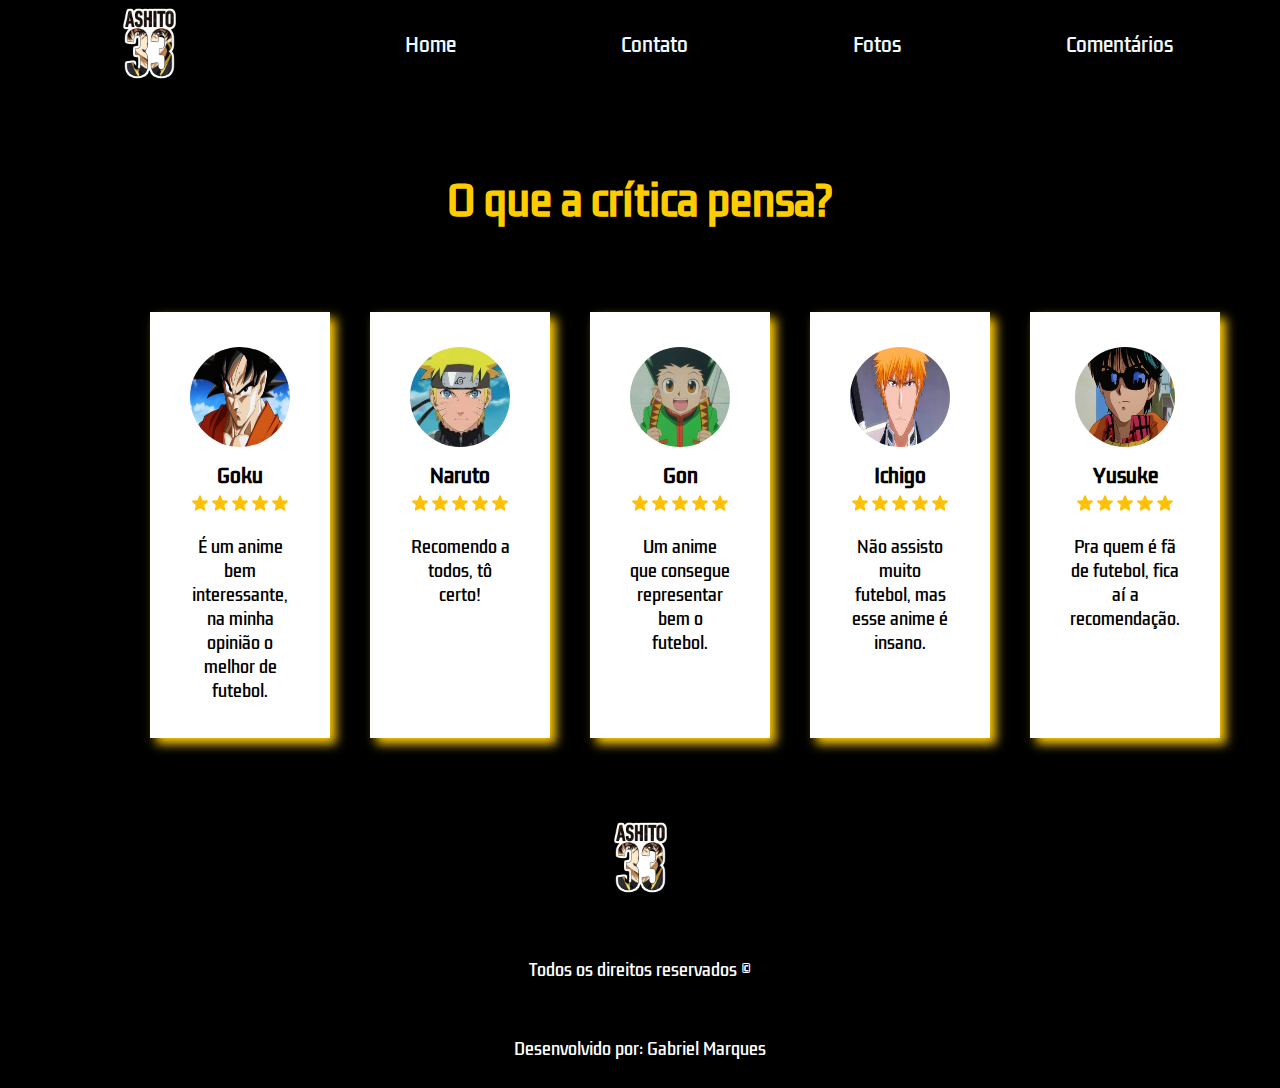
<file: comentarios.html>
<!DOCTYPE html>
<html lang="en">
<head>
    <meta charset="UTF-8">
    <meta http-equiv="X-UA-Compatible" content="IE=edge">
    <meta name="viewport" content="width=device-width, initial-scale=1.0">
    <title>Comentários</title>
    <link rel="stylesheet" href="./comentarios.css" />
</head>
<body>
    <header>
        <a href="./index.html">
            <img id="logo" src="/imagens.aoashi/logo.aoashi-removebg.png"/>
        </a>
        <nav>
            <ul>
                <a href="./index.html">
                    <li>Home</li>
                </a>
                <a href="./contato.html">
                    <li>Contato</li>
                </a>
                <a href="./fotos.html">
                    <li>Fotos</li>
                </a>
                <a href="./comentarios.html">
                    <li>Comentários</li>
                </a>
            </ul>
        </nav>
    </header> 
    
    <h1>O que a crítica pensa?</h1>

    <section class="cards">
        
        <div class="card">  

            <img class="user" src="./imagens.coment/goku.jpg">
            <h3>Goku</h3>
            <div class="stars">
                <img class="star" src="./imagens.coment/star.svg">
                <img class="star" src="./imagens.coment/star.svg">
                <img class="star" src="./imagens.coment/star.svg">
                <img class="star" src="./imagens.coment/star.svg">
                <img class="star" src="./imagens.coment/star.svg">
        </div>

        <p>É um anime bem interessante, na minha opinião o melhor de futebol.</p>

        </div>

        <div class="card">

            <img class="user" src="./imagens.coment/naruto.jpg">
            <h3>Naruto</h3>
            <div class="stars">
                <img class="star" src="./imagens.coment/star.svg">
                <img class="star" src="./imagens.coment/star.svg">
                <img class="star" src="./imagens.coment/star.svg">
                <img class="star" src="./imagens.coment/star.svg">
                <img class="star" src="./imagens.coment/star.svg">
        </div>

        <p>Recomendo a todos, tô certo!</p>

        </div>

        <div class="card">

            <img class="user" src="./imagens.coment/gon.jpg">
            <h3>Gon</h3>
            <div class="stars">
                <img class="star" src="./imagens.coment/star.svg">
                <img class="star" src="./imagens.coment/star.svg">
                <img class="star" src="./imagens.coment/star.svg">
                <img class="star" src="./imagens.coment/star.svg">
                <img class="star" src="./imagens.coment/star.svg">
        </div>

        <p>Um anime que consegue representar bem o futebol.</p>

        </div>

        <div class="card">

            <img class="user" src="./imagens.coment/ichigo.jpg">
            <h3>Ichigo</h3>
            <div class="stars">
                <img class="star" src="./imagens.coment/star.svg">
                <img class="star" src="./imagens.coment/star.svg">
                <img class="star" src="./imagens.coment/star.svg">
                <img class="star" src="./imagens.coment/star.svg">
                <img class="star" src="./imagens.coment/star.svg">
        </div>

        <p>Não assisto muito futebol, mas esse anime é insano.</p>

        </div>

        <div class="card">

            <img class="user" src="./imagens.coment/yusuke.jpg">
            <h3>Yusuke</h3>
            <div class="stars">
                <img class="star" src="./imagens.coment/star.svg">
                <img class="star" src="./imagens.coment/star.svg">
                <img class="star" src="./imagens.coment/star.svg">
                <img class="star" src="./imagens.coment/star.svg">
                <img class="star" src="./imagens.coment/star.svg">
        </div>

        <p>Pra quem é fã de futebol, fica aí a recomendação.</p>

        </div>
    </section>

    <footer>
        <a href="./index.html">
        <img style="object-fit: contain;" id="logo" src="/imagens.aoashi/logo.aoashi-removebg.png" />
        </a>
        <span>Todos os direitos reservados &copy;</span>
        <span>Desenvolvido por: Gabriel Marques</span>

        <nav class="footer-navigation">
            <ul class="footer-list">
                <a href="./index.html">
                    <li>Home</li>
                </a>
                <a href="./contato.html">
                    <li>Contato</li>
                </a>
                <a href="./fotos.html">
                    <li>Fotos</li>
                </a>
                <a href="./comentarios.html">
                    <li>Comentários</li>
                </a>
            </ul>
        </nav>  
    </footer>
</body>
</html>
</file>
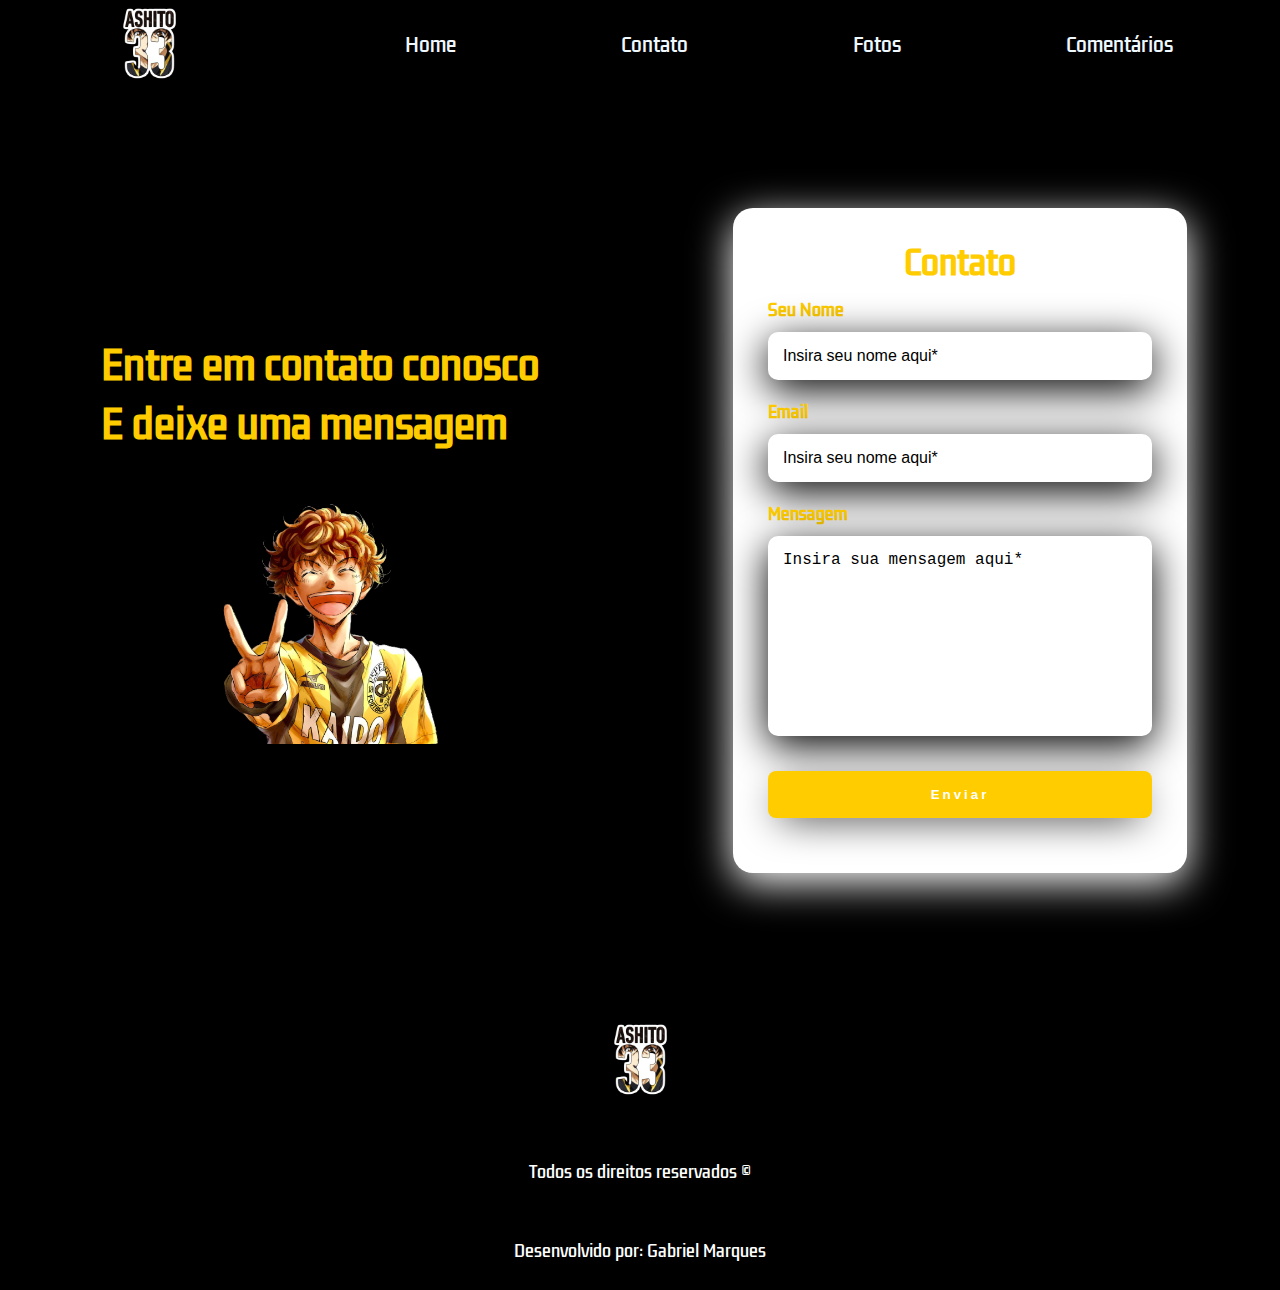
<file: contato.html>
<!DOCTYPE html>
<html lang="pt-br">
<head>
    <meta charset="UTF-8">
    <meta http-equiv="X-UA-Compatible" content="IE=edge">
    <meta name="viewport" content="width=device-width, initial-scale=1.0">
    <title>Contato</title>
    <link rel="stylesheet" href="./contato.css" />
</head>
<body>
    <header>
        <a href="./index.html">
            <img id="logo" src="./imagens.aoashi/logo.aoashi-removebg.png"/>
        </a>
        <nav>
            <ul>
                <a href="./index.html">
                    <li>Home</li>
                </a>
                <a href="./contato.html">
                    <li>Contato</li>
                </a>
                <a href="./fotos.html">
                    <li>Fotos</li>
                </a>
                <a href="./comentarios.html">
                    <li>Comentários</li>
                </a>
            </ul>
        </nav>
    </header>  

    <form action="./contato.html">
        <div class="main-contact">
            <div class="left-contact">
                <h1 class="contact-text">Entre em contato conosco<br>E deixe uma mensagem</h1>
                <img src="./imagens.aoashi/1232263-removebg-preview.png" class="left-contact-image" alt="Aoashi imagem">
            </div>
            <div class="right-contact">
                <div class="card-contact">
                    <h1>Contato</h1>
                    <div class="textfield">
                        <label for="nome">Seu Nome</label>
                        <input type="text" name="nome" placeholder="Insira seu nome aqui*" required>
                    </div>
                    <div class="textfield">
                        <label for="email">Email</label>
                        <input type="email" name="email" placeholder="Insira seu nome aqui*" required>
                    </div>
    
                    <div class="textfield">
                        <label for="msg">Mensagem</label>
                        <textarea type="text" name="mensagem" placeholder="Insira sua mensagem aqui*" required></textarea>
                    </div>
                    <button class="btn-contact">Enviar</button>
                </div>
            </div>
        </div>
    </form>
    
    <footer>
        <a href="./index.html">
        <img style="object-fit: contain;" id="logo" src="./imagens.aoashi/logo.aoashi-removebg.png" />
        </a>
        <span>Todos os direitos reservados &copy;</span>
        <span>Desenvolvido por: Gabriel Marques</span>

        <nav class="footer-navigation">
            <ul class="footer-list">
                <a href="./index.html">
                    <li>Home</li>
                </a>
                <a href="./contato.html">
                    <li>Contato</li>
                </a>
                <a href="./fotos.html">
                    <li>Fotos</li>
                </a>
                <a href="./comentarios.html">
                    <li>Comentários</li>
                </a>
            </ul>
        </nav>  
    </footer>
</body>
</html>
</file>
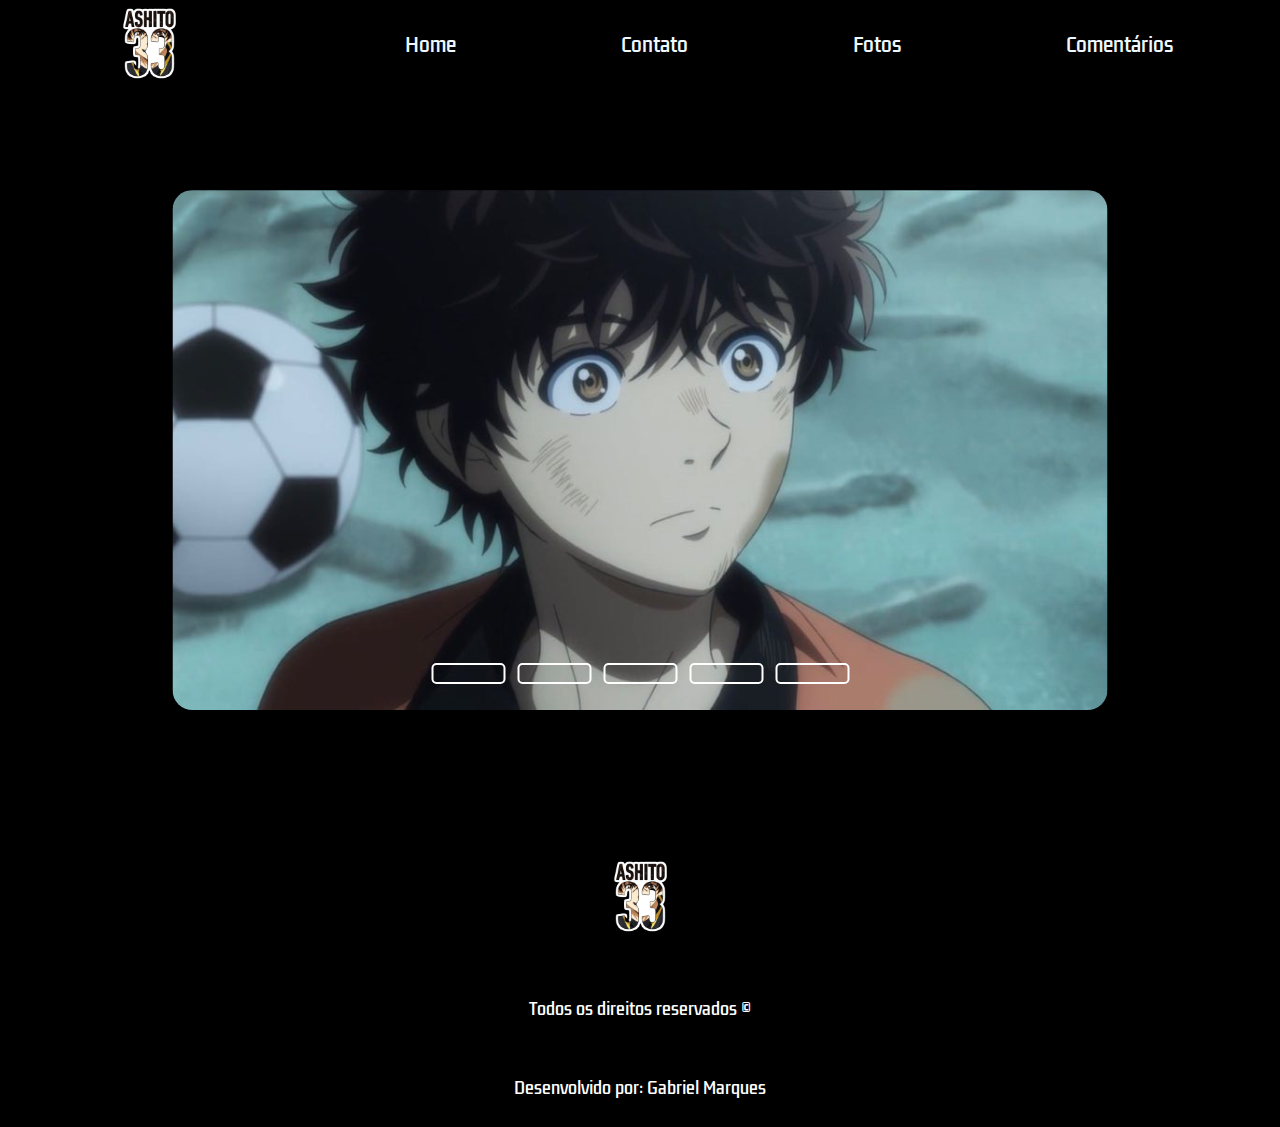
<file: fotos.html>
<!DOCTYPE html>
<html lang="en">
<head>
    <meta charset="UTF-8">
    <meta http-equiv="X-UA-Compatible" content="IE=edge">
    <meta name="viewport" content="width=device-width, initial-scale=1.0">
    <title>Fotos</title>
    <link rel="stylesheet" href="./fotos.css" />
</head>
<body>
    <header>
        <a href="./index.html">
            <img id="logo" src="./imagens.aoashi/logo.aoashi-removebg.png"/>
        </a>
        <nav>
            <ul>
                <a href="./index.html">
                    <li>Home</li>
                </a>
                <a href="./contato.html">
                    <li>Contato</li>
                </a>
                <a href="./fotos.html">
                    <li>Fotos</li>
                </a>
                <a href="./comentarios.html">
                    <li>Comentários</li>
                </a>
            </ul>
        </nav>
    </header>

    <h1>Fotos</h1>

    <div class="content">
        <div class="slides">
            <input type="radio" name="slide" id="slide1" checked>
            <input type="radio" name="slide" id="slide2">
            <input type="radio" name="slide" id="slide3">
            <input type="radio" name="slide" id="slide4">
            <input type="radio" name="slide" id="slide5">


            <div class="slide s1">
                <img src="./imagens.aoashi/1.jpg" alt="">
            </div>
            <div class="slide s2">
                <img src="./imagens.aoashi/2.jpg" alt="">
            </div>
            <div class="slide s3">
                <img src="./imagens.aoashi/3.jpg" alt="">
            </div>
            <div class="slide s4">
                <img src="./imagens.aoashi/4.jpg" alt="">
            </div>
            <div class="slide s5">
                <img src="./imagens.aoashi/5.jpg" alt="">
            </div>
        </div>

        <div class="navigation-bar">
            <label class="bar" for="slide1"></label>
            <label class="bar" for="slide2"></label>
            <label class="bar" for="slide3"></label> 
            <label class="bar" for="slide4"></label>
            <label class="bar" for="slide5"></label>
        </div>
    </div>

    <footer>
        <a href="./index.html">
        <img style="object-fit: contain;" id="logo" src="./imagens.aoashi/logo.aoashi-removebg.png" />
        </a>
        <span>Todos os direitos reservados &copy;</span>
        <span>Desenvolvido por: Gabriel Marques</span>

        <nav class="footer-navigation">
            <ul class="footer-list">
                <a href="./index.html">
                    <li>Home</li>
                </a>
                <a href="./contato.html">
                    <li>Contato</li>
                </a>
                <a href="./fotos.html">
                    <li>Fotos</li>
                </a>
                <a href="./comentarios.html">
                    <li>Comentários</li>
                </a>
            </ul>
        </nav>  
    </footer>
</body>
</html>
</file>
<file: comentarios.css>
@import url('https://fonts.googleapis.com/css2?family=Kdam+Thmor+Pro&display=swap');

* {
    margin: 0;
    padding: 0;
    list-style: none;
    text-decoration: none;
}

body {
    background-color: black;
}

header {
    height: 90px;
    display: flex;
    justify-content: space-around;
    align-items: center;
}

nav {
    width: 60%;
}

ul {
    display: flex;
    width: 100%;
    justify-content: space-between;
}

li {
    list-style: none;
    color: aliceblue;
    cursor: pointer;
    font-size: 19px;
    transition: .5s;
    font-family: 'Kdam Thmor Pro', sans-serif;
}

li:hover {
    color: #ffcc00;

}

#logo {
    width: 85px;
    height: auto;
}

html, body{
    height: 100%;
}

.star {
    width: 16px;
}

.card .user {
    width: 100px;
    height: 100px;
    border-radius: 50%;
    margin-bottom: 15px;
}

.card h3 {
    font-family: 'Kdam Thmor Pro', sans-serif;
    margin-bottom: 5px;
}

h1 {
    display: flex;
    justify-content: center;
    margin: 5rem 0 5rem 0;
    font-family: 'Kdam Thmor Pro', sans-serif;
    font-size: 40px;
    color: #ffcc00;
}

.cards {
    display: grid;
    grid-template-columns: repeat(5, 1fr);
    max-width: 980px;
    margin: 0 auto;
    grid-gap: 40px;
}

.card {
    background-color: white;
    display: flex;
    flex-direction: column;
    align-items: center;
    padding: 35px 40px;
    box-shadow: 6px 6px 10px #ffcc00;
}

p {
    margin-top: 20px;
    text-align: center;
    font-family: 'Kdam Thmor Pro', sans-serif;
    font-size: 16px;
}

footer {
    height: 300px;
    margin-top: 50px;
    display: flex;
    flex-direction: column;
    align-items: center;
    justify-content: space-around;
}

span {
    color: #fff;
    font-family: 'Kdam Thmor Pro', sans-serif;
}

.footer-navigation {
    display: none; 
}

.footer-list {
    display: flex;
    flex-direction: column;
    align-items: center;
}

@media (max-width:1225px) {
    .cards {
        display: grid;
        grid-template-columns: 1fr;
    }

    .card .user{
        width: 100px;
        height: 100px;
    }
}

@media (max-width: 768px) {
    .footer-navigation {
        display: block;
    }

    nav {
        display: none;
    }
}

@media (max-width: 400px) {
    h1 {
        font-size: 32px;
    }
}
</file>
<file: contato.css>
@import url('https://fonts.googleapis.com/css2?family=Kdam+Thmor+Pro&display=swap');

* {
    margin: 0;
    padding: 0;
    list-style: none;
    text-decoration: none;
}

header {
    width: 100%;
    height: 90px;
    display: flex;
    justify-content: space-around;
    align-items: center;
    background-color: black;
}

nav {
    width: 60%;
}

ul {
    display: flex;
    width: 100%;
    justify-content: space-between;
}

li {
    list-style: none;
    color: aliceblue;
    cursor: pointer;
    font-size: 19px;
    transition: .5s;
    font-family: 'Kdam Thmor Pro', sans-serif;
}

li:hover {
    color: #ffcc00;

}

#logo {
    width: 85px;
    height: auto;
}

.main-contact {
    width: 100%;
    height: 100vh;
    background-color: black;
    display: flex;
    justify-content: center;
    align-items: center;
    font-family: 'Kdam Thmor Pro', sans-serif;
}

.left-contact {
    width: 50vw;
    height: 100vh;
    display: flex;
    justify-content: center;
    align-items: center;
    flex-direction: column;
}

.left-contact h1 {
    font-size: 3vw;
    color:#ffcc00;
}

.left-contact-image {
    width: 25vw; 
    padding-top: 50px;
}

.right-contact {
        width: 50vw;
        height: 100vh;
        display: flex;
        justify-content: center;
        align-items: center;
        
}

.card-contact {
    width: 60%;
    display: flex;
    justify-content: center;
    align-items: center;
    flex-direction: column;
    padding: 30px 35px;
    background: white;
    border-radius: 20px;
    box-shadow: 0px 10px 40px white;
    
}

.card-contact, h1 {
    color:#ffcc00;
    font-weight: 800;
    margin: 0;
}

.textfield {
    width: 100%;
    display: flex;
    flex-direction: column;
    align-items: flex-start;
    justify-content: center;
    margin: 10px 0px;
}

.textfield input {
    width: 100%;
    border: none;
    border-radius: 10px;
    padding: 15px;
    background: white;
    color: #ffcc00;
    font-size: 12pt;
    box-shadow: 0px 10px 40px black;
    outline: none;
    box-sizing: border-box;
}

.textfield label {
    color: #ffcc00;
    margin-bottom: 10px;
}

.textfield input::placeholder{
    color: black;
}

.textfield textarea{
    width: 100%;
    height: 200px;
    border: none;
    border-radius: 10px;
    padding: 15px;
    background: white;
    color: #ffcc00;
    font-size: 12pt;
    box-shadow: 0px 10px 40px black;
    outline: none;
    box-sizing: border-box;
    resize: none;
}

.textfield textarea::placeholder{
    color: black;
}

.btn-contact{
    width: 100%;
    padding: 16px 0px;
    margin: 25px;
    border: none;
    border-radius: 8px;
    outline: none;
    font-weight: 800;
    letter-spacing: 3px;
    color: white;
    background: #ffcc00;
    cursor: pointer;
    box-shadow: 0px 10px 40px -12px black;
    transition: 2s;
}

.btn-contact:hover{
    background: black;
    color: #ffcc00;
}

footer {
    height: 300px;
    width: 100%;
    background-color: black;
    display: flex;
    flex-direction: column;
    align-items: center;
    justify-content: space-around;
}

span {
    color: white;
    font-family: 'Kdam Thmor Pro', sans-serif;
}

.footer-navigation {
    display: none; 
}

.footer-list {
    display: flex;
    flex-direction: column;
    align-items: center;
}

@media (max-width:768px) {
    .card-contact{
        width: 85%;
    }
}

@media (max-width:480px) {
    .footer-navigation {
        display: block; 
    }

    nav {
        display: none;
    }

    .main-contact{
        flex-direction: column;
    }

    .contact-text{
        display: none;
    }

    .left-contact{
        width: 100%;
        height: auto;
    }

    .right-contact{
        width: 100%;
        height: auto;
    }
}

@media (max-width:375px) {
    .left-contact-image {
        padding-top: 300px;
    }

    footer{
        padding-top: 300px;
    }

}
</file>
<file: fotos.css>
@import url('https://fonts.googleapis.com/css2?family=Kdam+Thmor+Pro&display=swap');

* {
    margin: 0;
    padding: 0;
    list-style: none;
    text-decoration: none;
}

body {
    margin: 0;
    padding: 0;
    width: 100%;
    height: 100vh;
    background: black;
}


header {
    height: 90px;
    display: flex;
    justify-content: space-around;
    align-items: center;
}

nav {
    width: 60%;
}

ul {
    display: flex;
    width: 100%;
    justify-content: space-between;
}

li {
    list-style: none;
    color: aliceblue;
    cursor: pointer;
    font-size: 19px;
    transition: .5s;
    font-family: 'Kdam Thmor Pro', sans-serif;
}

li:hover {
    color: #ffcc00;

}

#logo {
    width: 85px;
    height: auto;
}

.content { 
    height: 520px;
    width: 935px;
    border-radius: 20px;
    overflow: hidden;
    position: absolute;
    top: 50%;
    left: 50%;
    transform: translate(-50%, -50%);
}

.navigation-bar {
    position: absolute;
    bottom: 20px;
    left: 50%;
    transform: translate(-50%);
    display: flex;
}

.bar {
    width: 70px;
    height: 17px;
    border: 2px solid white;
    margin: 6px; 
    border-radius: 5px;
    cursor: pointer;
    transition: 0.4s;
}

.bar:hover {
    background: white;
}

input {
    display: none;
}

.slides {
    display: flex;
    width: 500%;
    height: 100%;
}

.slide {
    width: 20%;
    transition: .6s;
}

.slide img {
    width: 100%;
    height: 100%;
}

#slide1:checked ~ .s1 {
    margin-left: 0;
}

#slide2:checked ~ .s1 {
    margin-left: -20%;
}

#slide3:checked ~ .s1 {
    margin-left: -40%;
}

#slide4:checked ~ .s1 {
    margin-left: -60%;
}

#slide5:checked ~ .s1 {
    margin-left: -80%;
}

footer {
    height: 300px;
    width: 100%;
    background-color: black;
    display: flex;
    flex-direction: column;
    align-items: center;
    justify-content: space-around;
    padding-top: 700px;
}

span {
    color: white;
    font-family: 'Kdam Thmor Pro', sans-serif;
}

.footer-navigation {
    display: none; 
}

.footer-list {
    display: flex;
    flex-direction: column;
    align-items: center;
}

@media(max-width: 768px) {
    .content {
        width: 85%;
    }  
}

@media(max-width: 468px) {
    .footer-navigation {
        display: block;
    }

    nav {
        display: none;
    }

    .content {
        width: 100%;
        height: 50%;
    }

    .bar {
        width: 60px;
        height: 20px;
    }
}

@media(max-width: 320px) {
    .content {
        width: 100%;
        padding-top: 200px;
    }  

    .bar {
        width: 50px;
        height: 20px;
    }
}
</file>
